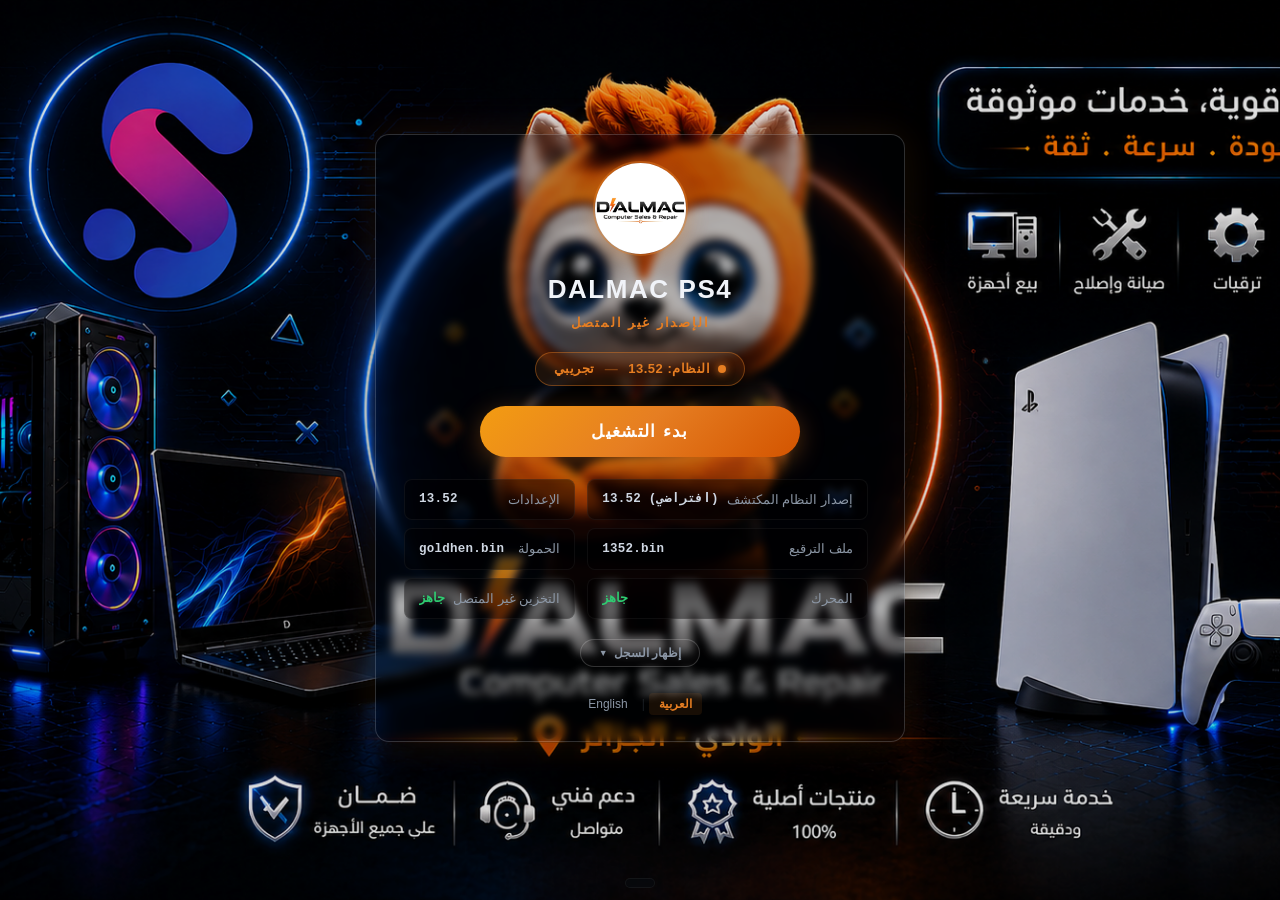
<file: index.html>
<!DOCTYPE html>
<html lang="ar" dir="rtl" manifest="cache.appcache">
<head>
  <meta charset="utf-8">
  <meta name="viewport" content="width=device-width, initial-scale=1">
  <meta name="theme-color" content="#080a0d">
  <meta name="description" content="DALMAC PS4 Offline Edition — المضيف غير المتصل">
  <title>DALMAC PS4</title>
  <link rel="manifest" href="manifest.json">
  <link rel="icon" type="image/jpeg" href="assets/branding/dalmac-logo.jpg">
  <link rel="apple-touch-icon" href="assets/branding/dalmac-logo.jpg">
  <link rel="stylesheet" href="styles.css?v=2">
</head>
<body>

  <!-- Full-screen Background -->
  <div class="dalmac-bg" aria-hidden="true"></div>

  <!-- Main UI -->
  <main class="dalmac-main">
    <div class="dalmac-card">

      <!-- DALMAC Logo -->
      <img
        src="assets/branding/dalmac-logo.jpg"
        alt="DALMAC Logo"
        class="dalmac-logo"
        width="130"
        height="130"
      >

      <!-- Title Block -->
      <h1 class="dalmac-title" id="dalmac-title">DALMAC PS4</h1>
      <div class="dalmac-subtitle" id="dalmac-subtitle">الإصدار غير المتصل</div>

      <!-- Firmware Status Badge -->
      <div class="fw-badge experimental" id="fw-badge">
        <span class="dot" aria-hidden="true"></span>
        <span id="fw-badge-label">إصدار النظام: 13.52</span>
        <span class="badge-sep">—</span>
        <span id="fw-badge-status">تجريبي</span>
      </div>

      <!-- Alert Banner (hidden by default) -->
      <div class="dalmac-alert" id="dalmac-alert" role="alert" style="display: none;">
        <span class="alert-icon" aria-hidden="true">⚠️</span>
        <span class="alert-text" id="alert-text"></span>
      </div>

      <!-- Action Button -->
      <div class="action-wrap">
        <button class="btn-start" id="btn-start" type="button">بدء التشغيل</button>
      </div>

      <!-- System & Configuration Grid -->
      <div class="status-grid">
        <!-- Detected Firmware -->
        <div class="status-item">
          <span class="status-label" id="lbl-detected-fw">إصدار النظام المكتشف</span>
          <span class="status-value mono" id="val-detected-fw">13.52</span>
        </div>

        <!-- Configuration -->
        <div class="status-item">
          <span class="status-label" id="lbl-config-fw">الإعدادات</span>
          <span class="status-value mono" id="val-config-fw">13.52</span>
        </div>

        <!-- Kernel Patch -->
        <div class="status-item">
          <span class="status-label" id="lbl-patch">ملف الترقيع</span>
          <span class="status-value mono" id="val-patch">1352.bin</span>
        </div>

        <!-- Payload -->
        <div class="status-item">
          <span class="status-label" id="lbl-payload">الحمولة</span>
          <span class="status-value mono" id="val-payload">goldhen.bin</span>
        </div>

        <!-- Application Engine -->
        <div class="status-item">
          <span class="status-label" id="lbl-engine">المحرك</span>
          <span class="status-value ok" id="val-engine">جاهز</span>
        </div>

        <!-- Offline Storage -->
        <div class="status-item">
          <span class="status-label" id="lbl-offline">التخزين غير المتصل</span>
          <span class="status-value ok" id="val-offline">جاهز</span>
        </div>
      </div>

      <!-- Diagnostic Log Toggle -->
      <button class="log-toggle" id="log-toggle" type="button" aria-expanded="false" aria-controls="log-panel">
        <span class="log-text">إظهار السجل</span>
        <span class="arrow" aria-hidden="true">▼</span>
      </button>

      <!-- Diagnostic Log Panel -->
      <div class="log-panel" id="log-panel">
        <div class="log-content" id="log-content" role="log" aria-live="polite"></div>
      </div>

      <!-- Language Toggle Switch -->
      <div class="lang-toggle">
        <button id="lang-ar" class="active" type="button">العربية</button>
        <span class="sep">|</span>
        <button id="lang-en" type="button">English</button>
      </div>

    </div><!-- /.dalmac-card -->
  </main>

  <!-- Cache Status Banner (Footer) -->
  <div class="cache-status" id="cache-status"></div>

  <!-- Application Logic (ES Module) -->
  <script type="module" src="app.js"></script>

</body>
</html>
</file>
<file: styles.css>
/* ============================================================
   DALMAC PS4 — Offline Edition Stylesheet
   Modern, responsive, PS4-browser friendly dark theme
   Supports Arabic (RTL default) and English (LTR)
   ============================================================ */

/* ---- Design Tokens ---- */
:root {
  --bg-primary:      #080a0d;
  --bg-card:         rgba(8, 12, 18, 0.20);
  --bg-card-solid:   #0d1117;
  --bg-item:         rgba(0, 0, 0, 0.45);
  --bg-item-hover:   rgba(0, 0, 0, 0.65);
  --bg-overlay:      rgba(0, 0, 0, 0.12);
  --border:          rgba(255, 255, 255, 0.18);
  --border-focus:    #e67e22;

  --accent:          #e67e22;
  --accent-glow:     rgba(230, 126, 34, 0.35);
  --accent-gradient: linear-gradient(135deg, #f39c12 0%, #e67e22 50%, #d35400 100%);

  --text-primary:    #f0f3f8;
  --text-secondary:  #8b96a5;
  --text-muted:      #525d6b;

  --state-verified:  #2ecc71;
  --state-exper:     #e67e22;
  --state-untested:  #f1c40f;
  --state-unsupp:    #e74c3c;

  --radius:          14px;
  --radius-sm:       8px;
  --radius-pill:     50px;

  --font-stack:      "Segoe UI", -apple-system, BlinkMacSystemFont, Tahoma, Arial, sans-serif;
  --font-mono:       "Consolas", "Courier New", monospace;
}

/* ---- Reset & Baseline ---- */
*, *::before, *::after {
  box-sizing: border-box;
  margin: 0;
  padding: 0;
}

html, body {
  width: 100%;
  min-height: 100%;
  font-family: var(--font-stack);
  font-size: 16px;
  line-height: 1.5;
  color: var(--text-primary);
  background: var(--bg-primary);
  overflow-x: hidden;
  -webkit-font-smoothing: antialiased;
}

/* ---- Full-screen Ambient Background ---- */
.dalmac-bg {
  position: fixed;
  inset: 0;
  z-index: 0;
  background: url('assets/background/dalmac-background.png') center/cover no-repeat;
}

.dalmac-bg::after {
  content: '';
  position: absolute;
  inset: 0;
  background: rgba(0, 0, 0, 0.12);
}

/* ---- Main Viewport Container ---- */
.dalmac-main {
  position: relative;
  z-index: 1;
  display: flex;
  flex-direction: column;
  align-items: center;
  justify-content: center;
  min-height: 100vh;
  padding: 24px 16px 48px;
  animation: dalmacFadeIn 0.7s ease-out;
}

@keyframes dalmacFadeIn {
  from { opacity: 0; transform: translateY(20px); }
  to   { opacity: 1; transform: translateY(0); }
}

/* ---- Card Surface (Ultra-Transparent Glassmorphism) ---- */
.dalmac-card {
  position: relative;
  background: rgba(5, 8, 13, 0.18);
  backdrop-filter: blur(4px);
  -webkit-backdrop-filter: blur(4px);
  border: 1px solid rgba(255, 255, 255, 0.18);
  border-radius: var(--radius);
  padding: 26px 36px;
  max-width: 530px;
  width: 100%;
  text-align: center;
  box-shadow: 0 12px 36px rgba(0, 0, 0, 0.35), 0 0 40px rgba(230, 126, 34, 0.12);
  transition: box-shadow 0.3s ease, background 0.3s ease;
}

.dalmac-card:hover {
  box-shadow: 0 16px 44px rgba(0, 0, 0, 0.45), 0 0 55px rgba(230, 126, 34, 0.18);
  background: rgba(5, 8, 13, 0.26);
}

/* ---- Logo ---- */
.dalmac-logo {
  width: 95px;
  height: auto;
  margin: 0 auto 14px;
  border-radius: 50%;
  border: 2px solid rgba(230, 126, 34, 0.5);
  box-shadow: 0 4px 20px rgba(230, 126, 34, 0.35);
  display: block;
  transition: transform 0.3s ease;
}

.dalmac-logo:hover {
  transform: scale(1.04);
}

/* ---- Title & Subtitle ---- */
.dalmac-title {
  font-size: 26px;
  font-weight: 800;
  letter-spacing: 0.06em;
  color: var(--text-primary);
  margin-bottom: 4px;
}

.dalmac-subtitle {
  font-size: 13px;
  font-weight: 600;
  letter-spacing: 0.14em;
  text-transform: uppercase;
  color: var(--accent);
  margin-bottom: 20px;
}

/* ---- Firmware Status Badge ---- */
.fw-badge {
  display: inline-flex;
  align-items: center;
  justify-content: center;
  gap: 8px;
  padding: 6px 18px;
  border-radius: var(--radius-pill);
  font-size: 13px;
  font-weight: 700;
  letter-spacing: 0.04em;
  margin-bottom: 20px;
  border: 1px solid;
  transition: all 0.3s ease;
}

.fw-badge .dot {
  width: 8px;
  height: 8px;
  border-radius: 50%;
  flex-shrink: 0;
}

.fw-badge .badge-sep {
  opacity: 0.4;
  margin: 0 2px;
}

/* Badge Variants */
.fw-badge.verified {
  background: rgba(46, 204, 113, 0.12);
  border-color: rgba(46, 204, 113, 0.4);
  color: var(--state-verified);
}
.fw-badge.verified .dot {
  background: var(--state-verified);
  box-shadow: 0 0 8px var(--state-verified);
}

.fw-badge.experimental {
  background: rgba(230, 126, 34, 0.12);
  border-color: rgba(230, 126, 34, 0.4);
  color: var(--state-exper);
}
.fw-badge.experimental .dot {
  background: var(--state-exper);
  box-shadow: 0 0 8px var(--state-exper);
  animation: pulseDot 2s ease-in-out infinite;
}

.fw-badge.untested {
  background: rgba(241, 196, 15, 0.12);
  border-color: rgba(241, 196, 15, 0.4);
  color: var(--state-untested);
}
.fw-badge.untested .dot {
  background: var(--state-untested);
}

.fw-badge.unsupported {
  background: rgba(231, 76, 60, 0.12);
  border-color: rgba(231, 76, 60, 0.4);
  color: var(--state-unsupp);
}
.fw-badge.unsupported .dot {
  background: var(--state-unsupp);
}

@keyframes pulseDot {
  0%, 100% { opacity: 1; transform: scale(1); }
  50%      { opacity: 0.5; transform: scale(0.85); }
}

/* ---- Alert Banner ---- */
.dalmac-alert {
  display: flex;
  align-items: center;
  gap: 10px;
  padding: 10px 16px;
  background: rgba(231, 76, 60, 0.15);
  border: 1px solid rgba(231, 76, 60, 0.45);
  border-radius: var(--radius-sm);
  color: #ff9d92;
  font-size: 13px;
  margin-bottom: 20px;
  text-align: start;
}
.dalmac-alert .alert-icon {
  font-size: 16px;
  flex-shrink: 0;
}

/* ---- Action START Button ---- */
.action-wrap {
  margin-bottom: 22px;
}

.btn-start {
  display: inline-block;
  width: 100%;
  max-width: 320px;
  padding: 15px 36px;
  font-size: 17px;
  font-weight: 800;
  letter-spacing: 0.08em;
  color: #ffffff;
  background: var(--accent-gradient);
  border: none;
  border-radius: var(--radius-pill);
  cursor: pointer;
  position: relative;
  overflow: hidden;
  box-shadow: 0 6px 24px var(--accent-glow);
  transition: transform 0.2s ease, box-shadow 0.3s ease, filter 0.2s ease;
  outline: none;
}

.btn-start:hover,
.btn-start:focus-visible {
  transform: translateY(-2px) scale(1.02);
  box-shadow: 0 8px 32px rgba(230, 126, 34, 0.6);
  filter: brightness(1.1);
}

.btn-start:focus-visible {
  outline: 3px solid #ffffff;
  outline-offset: 3px;
}

.btn-start:active {
  transform: translateY(1px) scale(0.98);
}

.btn-start:disabled {
  opacity: 0.65;
  cursor: not-allowed;
  filter: grayscale(0.4);
}

.btn-start::after {
  content: '';
  position: absolute;
  inset: 0;
  background: linear-gradient(90deg, transparent, rgba(255, 255, 255, 0.2), transparent);
  transform: translateX(-100%);
  animation: btnShimmer 3.5s ease-in-out infinite;
}

@keyframes btnShimmer {
  0%   { transform: translateX(-100%); }
  40%  { transform: translateX(100%); }
  100% { transform: translateX(100%); }
}

/* ---- Configuration & Status Grid ---- */
.status-grid {
  display: grid;
  grid-template-columns: 1fr 1fr;
  gap: 8px 12px;
  text-align: start;
  width: 100%;
  margin-bottom: 20px;
}

.status-item {
  display: flex;
  align-items: center;
  justify-content: space-between;
  gap: 8px;
  padding: 10px 14px;
  background: var(--bg-item);
  border: 1px solid rgba(255, 255, 255, 0.05);
  border-radius: var(--radius-sm);
  font-size: 13px;
  transition: background 0.2s ease, border-color 0.2s ease;
}

.status-item:hover {
  background: var(--bg-item-hover);
  border-color: rgba(255, 255, 255, 0.1);
}

.status-label {
  color: var(--text-secondary);
  font-weight: 500;
  white-space: nowrap;
}

.status-value {
  font-weight: 700;
  font-size: 12.5px;
  text-align: end;
  overflow: hidden;
  text-overflow: ellipsis;
  white-space: nowrap;
}

.status-value.mono {
  font-family: var(--font-mono);
  letter-spacing: 0.02em;
  color: #cfd7e3;
  direction: ltr;
  unicode-bidi: isolate;
  display: inline-block;
}

.status-value.ok   { color: var(--state-verified); }
.status-value.warn { color: var(--state-untested); }
.status-value.bad  { color: var(--state-unsupp); }
.status-value.info { color: var(--text-muted); }

/* ---- Diagnostic Log Toggle ---- */
.log-toggle {
  display: inline-flex;
  align-items: center;
  justify-content: center;
  gap: 6px;
  background: rgba(255, 255, 255, 0.02);
  border: 1px solid var(--border);
  color: var(--text-secondary);
  font-size: 12px;
  font-weight: 600;
  padding: 6px 18px;
  border-radius: var(--radius-pill);
  cursor: pointer;
  transition: all 0.25s ease;
  margin-bottom: 16px;
  font-family: inherit;
}

.log-toggle:hover,
.log-toggle:focus-visible {
  border-color: var(--accent);
  color: var(--accent);
  background: rgba(230, 126, 34, 0.08);
  outline: none;
}

.log-toggle:focus-visible {
  outline: 2px solid var(--accent);
  outline-offset: 2px;
}

.log-toggle .arrow {
  font-size: 9px;
  transition: transform 0.3s ease;
}

.log-toggle.open .arrow {
  transform: rotate(180deg);
}

/* ---- Log Panel ---- */
.log-panel {
  width: 100%;
  max-height: 0;
  overflow: hidden;
  transition: max-height 0.35s ease, opacity 0.25s ease;
  opacity: 0;
}

.log-panel.open {
  max-height: 280px;
  opacity: 1;
}

.log-content {
  background: rgba(6, 8, 11, 0.85);
  border: 1px solid var(--border);
  border-radius: var(--radius-sm);
  padding: 12px 14px;
  font-family: var(--font-mono);
  font-size: 11.5px;
  line-height: 1.65;
  color: var(--text-secondary);
  max-height: 230px;
  overflow-y: auto;
  direction: ltr;
  text-align: left;
}

.log-line {
  margin-bottom: 2px;
  white-space: pre-wrap;
  word-break: break-all;
}

.log-line.ok   { color: var(--state-verified); }
.log-line.bad  { color: var(--state-unsupp); }
.log-line.warn { color: var(--state-untested); }

/* ---- Language Switcher ---- */
.lang-toggle {
  display: flex;
  align-items: center;
  justify-content: center;
  gap: 4px;
  margin-top: 10px;
  font-size: 12px;
  color: var(--text-muted);
}

.lang-toggle button {
  background: none;
  border: none;
  color: var(--text-secondary);
  cursor: pointer;
  font-size: 12px;
  font-family: inherit;
  padding: 4px 10px;
  border-radius: 4px;
  transition: all 0.2s ease;
}

.lang-toggle button:hover,
.lang-toggle button:focus-visible {
  color: var(--accent);
  background: rgba(255, 255, 255, 0.04);
  outline: none;
}

.lang-toggle button.active {
  color: var(--accent);
  font-weight: 700;
  background: rgba(230, 126, 34, 0.1);
}

.lang-toggle .sep {
  opacity: 0.3;
}

/* ---- Bottom Offline Status ---- */
.cache-status {
  position: fixed;
  bottom: 12px;
  left: 50%;
  transform: translateX(-50%);
  font-size: 11px;
  color: var(--text-muted);
  z-index: 10;
  background: rgba(8, 10, 13, 0.85);
  padding: 4px 14px;
  border-radius: var(--radius-pill);
  border: 1px solid rgba(255, 255, 255, 0.05);
  pointer-events: none;
}
.cache-status.ok { color: var(--state-verified); }

/* ---- Responsive & PS4 Layout Adjustments ---- */
@media (max-width: 580px) {
  .dalmac-card {
    padding: 26px 20px;
  }
  .dalmac-logo { width: 110px; }
  .dalmac-title { font-size: 22px; }
  .status-grid {
    grid-template-columns: 1fr;
    gap: 8px;
  }
  .btn-start {
    padding: 13px 28px;
    font-size: 15px;
  }
}

/* PS4 Native 1080p Browser Optimization */
@media (min-width: 1800px) {
  .dalmac-card {
    max-width: 600px;
    padding: 44px 52px;
  }
  .dalmac-logo { width: 150px; }
  .dalmac-title { font-size: 30px; }
  .status-item { padding: 12px 16px; font-size: 14px; }
  .status-value { font-size: 13.5px; }
  .btn-start {
    max-width: 360px;
    padding: 18px 44px;
    font-size: 19px;
  }
}
</file>
